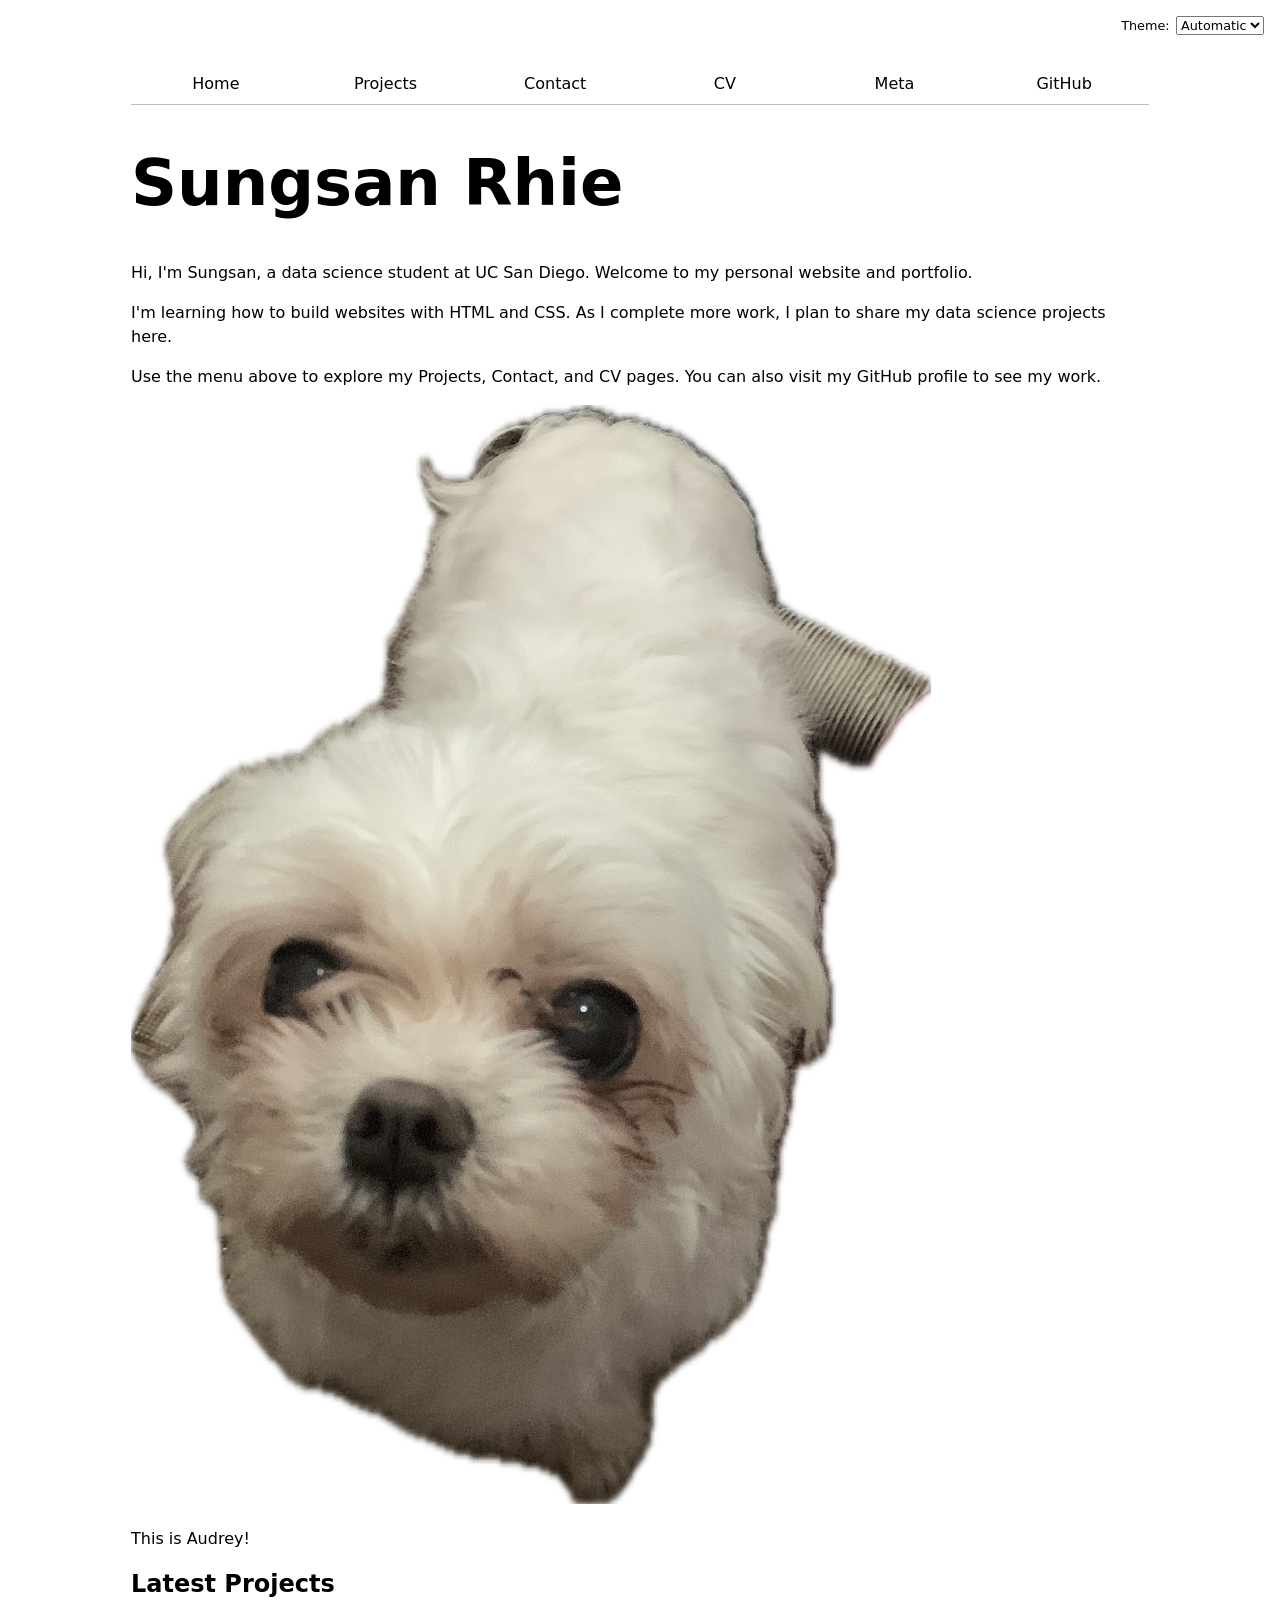
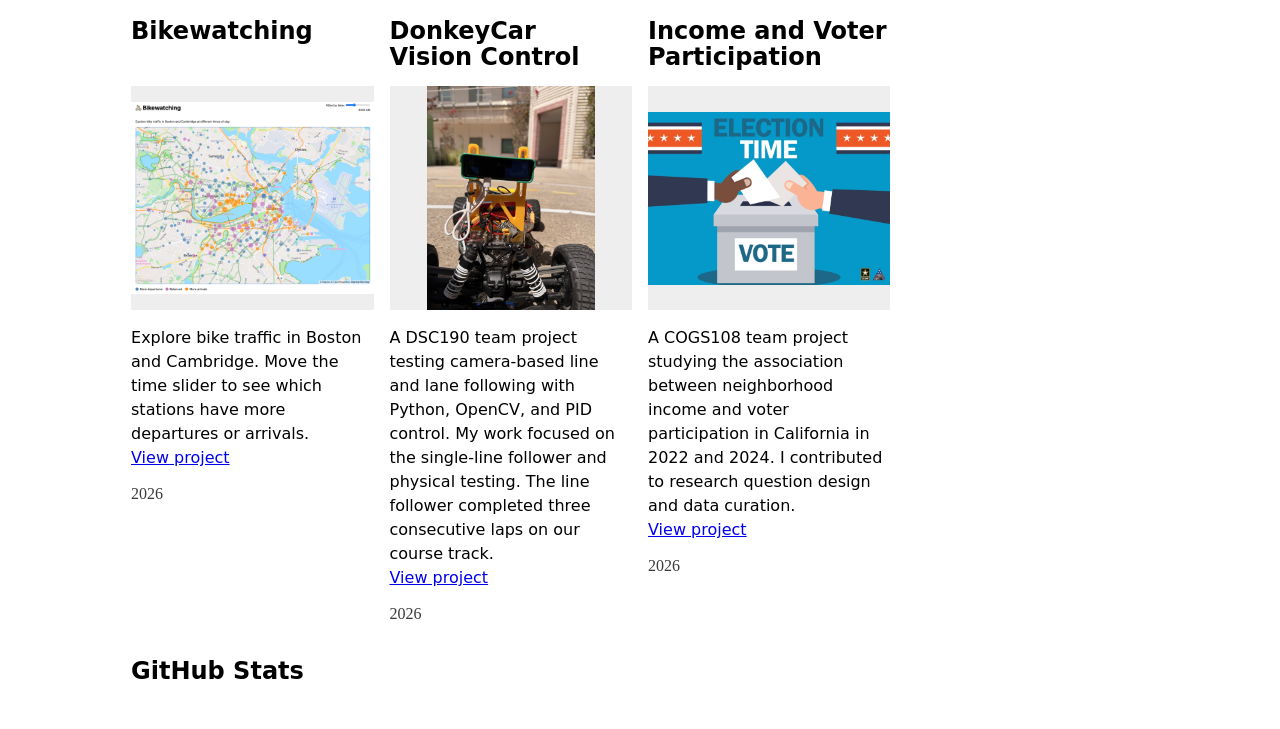
<file: index.html>
<!DOCTYPE html>
<html lang="en">
<head>
  <meta charset="UTF-8">
  <meta name="viewport" content="width=device-width, initial-scale=1.0">

  <title>Sungsan Rhie: personal site and portfolio</title>

  <link rel="stylesheet" href="style.css">

  <script type="module" src="./global.js"></script>
  <script type="module" src="./index.js"></script>
</head>
<body>
  <h1>Sungsan Rhie</h1>

  <p>
    Hi, I'm Sungsan, a data science student at UC San Diego.
    Welcome to my personal website and portfolio.
  </p>

  <p>
    I'm learning how to build websites with HTML and CSS.
    As I complete more work, I plan to share my data science projects here.
  </p>

  <p>
    Use the menu above to explore my Projects, Contact, and CV pages.
    You can also visit my GitHub profile to see my work.
  </p>

  <img src="images/Audrey.png" alt="A photo of Audrey">
  <p>This is Audrey!</p>

  <h2>Latest Projects</h2>
  <div class="projects"></div>

  <h2>GitHub Stats</h2>
  <div id="profile-stats"></div>
</body>
</html>
</file>
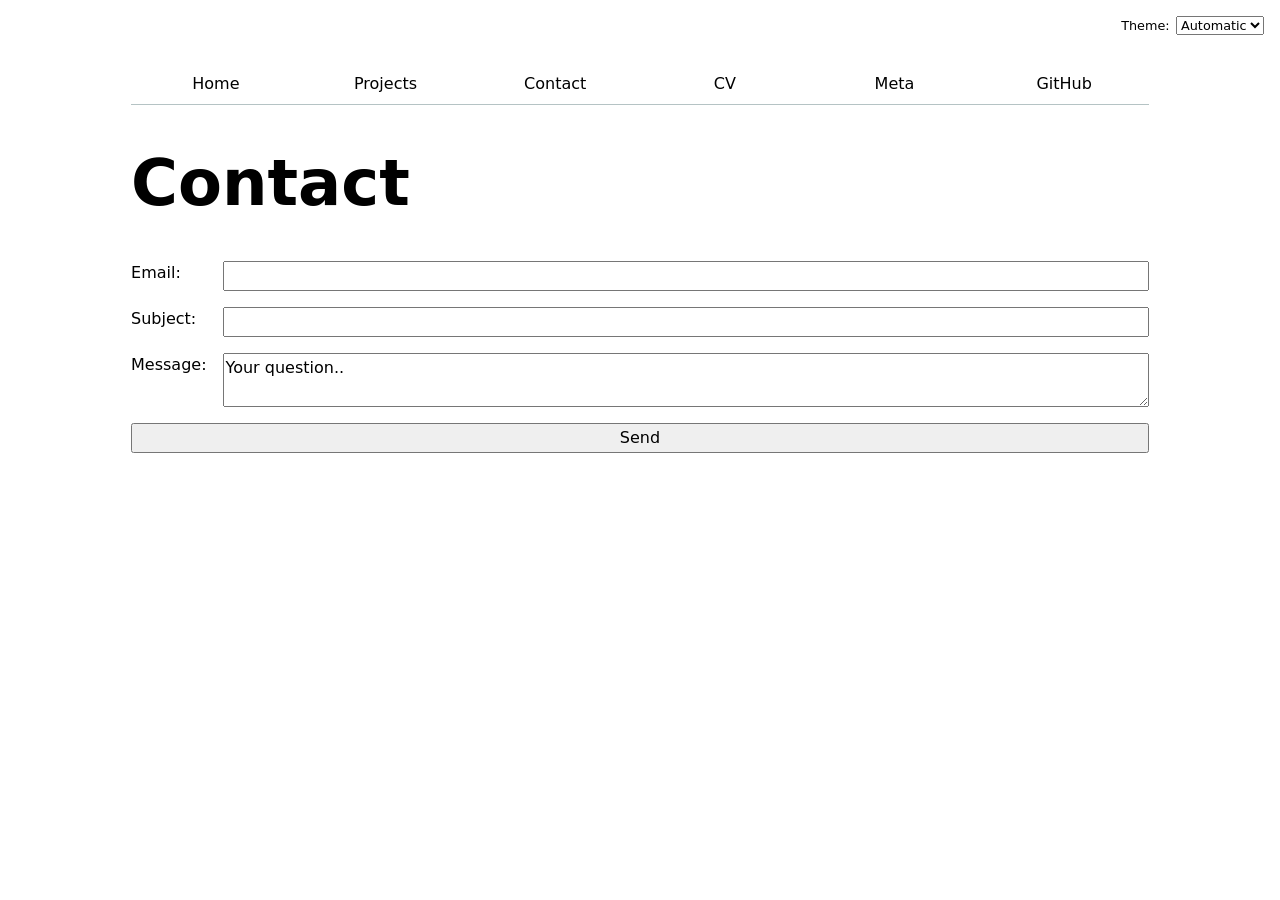
<file: contact/index.html>
<!DOCTYPE html>
<html lang="en">
<head>
    <meta charset="UTF-8">
    <meta name="viewport" content="width=device-width, initial-scale=1.0">
    <title>Contact | Sungsan Rhie</title>
    <link rel="stylesheet" href="../style.css">
    <script type="module" src="../global.js"></script>
</head>
<body>
    <h1>Contact</h1>

    <form action="mailto:srhie@ucsd.edu" method="POST" enctype="text/plain">
        <label>
            Email:
            <input type="email" name="email">
        </label>

        <label>
            Subject:
            <input name="subject">
        </label>

        <label>
            Message:
            <textarea name="body">Your question..</textarea>
        </label>

        <button>Send</button>
    </form>
</body>
</html>
</file>
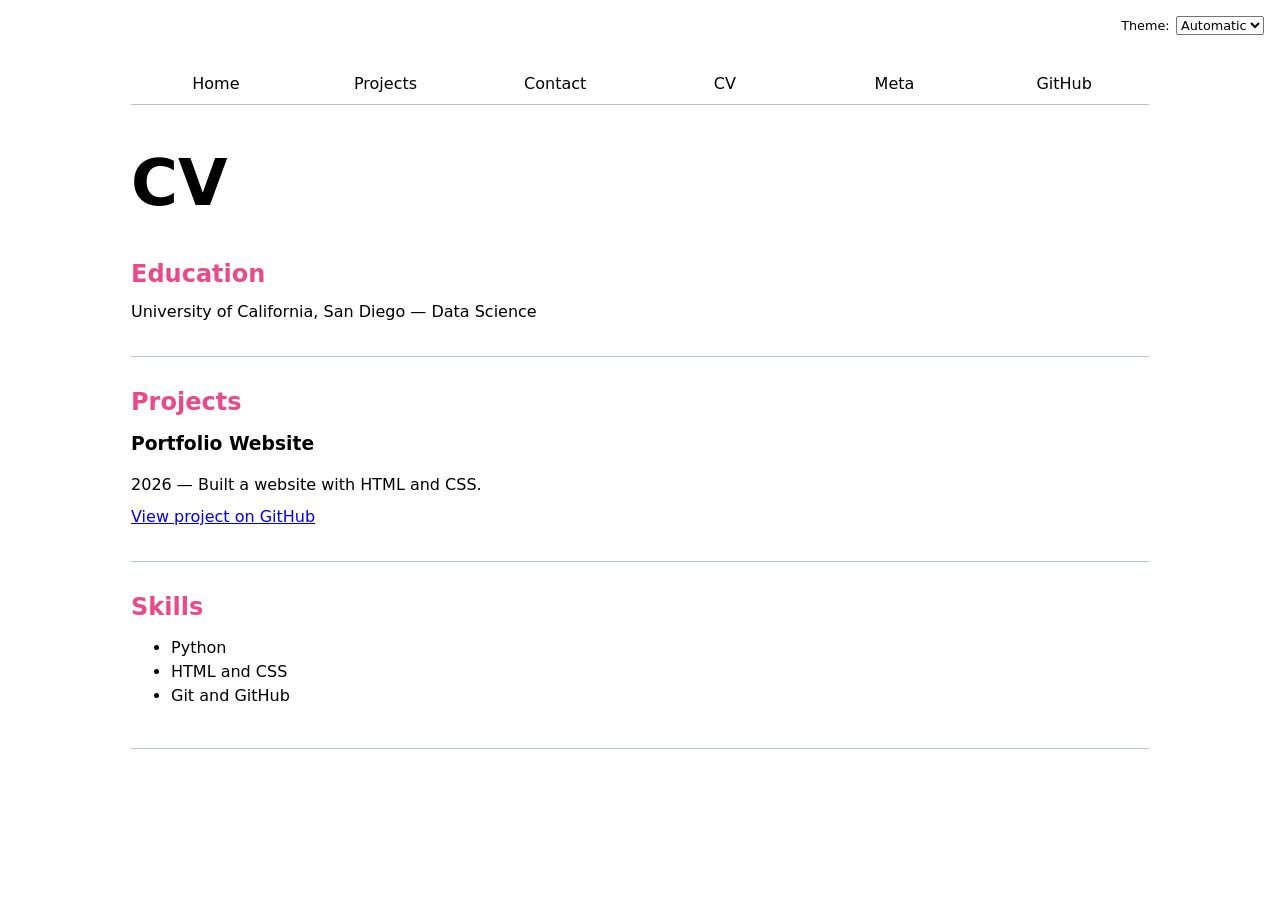
<file: cv/index.html>
<!DOCTYPE html>
<html lang="en">
<head>
    <meta charset="UTF-8">
    <meta name="viewport" content="width=device-width, initial-scale=1.0">
    <title>Sungsan Rhie | CV</title>
    <link rel="stylesheet" href="../style.css">
    <script type="module" src="../global.js"></script>
</head>
<body class="cv">
    <h1>CV</h1>

    <section>
        <h2>Education</h2>
        <p>University of California, San Diego — Data Science</p>
    </section>

    <section>
        <h2>Projects</h2>

        <article>
            <h3>Portfolio Website</h3>
            <p>
                <time datetime="2026">2026</time>
                — Built a website with HTML and CSS.
            </p>
            <p>
                <a href="https://github.com/srhie2/portfolio">
                    View project on GitHub
                </a>
            </p>
        </article>
    </section>

    <section>
        <h2>Skills</h2>

        <ul>
            <li>Python</li>
            <li>HTML and CSS</li>
            <li>Git and GitHub</li>
        </ul>
    </section>
</body>
</html>
</file>
<file: style.css>
html {
  --color-accent: oklch(65% 50% 0);
  --border-color: oklch(50% 10% 200 / 40%);

  accent-color: var(--color-accent);
  color-scheme: light dark;
  background-color: canvas;
  color: canvastext;
}

body {
  font: 100%/1.5 system-ui;

  max-width: 100ch;
  margin-inline: auto;
  padding: 3.5rem 1rem 1rem;
}

img {
  width: 800px;
  max-width: 100%;
  height: auto;
}

nav {
  display: flex;
  margin-bottom: 1em;
  border-bottom: 1px solid var(--border-color);
}

nav a {
  flex: 1;
  text-decoration: none;
  color: inherit;
  text-align: center;
  padding: 0.5em;
}

nav a.current {
  border-bottom: 0.4em solid var(--border-color);
  padding-bottom: 0.1em;
}

nav a:hover {
  border-bottom: 0.4em solid var(--color-accent);
  padding-bottom: 0.1em;
}

input,
textarea,
button,
select {
  font: inherit;
}

.color-scheme {
  position: absolute;
  top: 1rem;
  right: 1rem;

  display: flex;
  align-items: center;
  gap: 0.5em;
  font-size: 80%;
}

form {
  display: grid;
  grid-template-columns: auto 1fr;
  gap: 1em;
}

form label {
  display: grid;
  grid-template-columns: subgrid;
  grid-column: 1 / -1;
}

form button {
  grid-column: 1 / -1;
}

.projects {
  display: grid;
  grid-template-columns: repeat(auto-fill, minmax(15em, 1fr));
  gap: 1em;
}

.projects article {
  display: grid;
  grid-template-rows: subgrid;
  grid-row: span 3;
}

.projects h2 {
  margin: 0;
}

h1 {
  font-size: 400%;
}

h1,
h2,
h3,
h4,
h5,
h6 {
  line-height: 1.1;
  text-wrap: balance;
}

.cv section {
  margin-block: 2em;
  padding-bottom: 1.5em;
  border-bottom: 1px solid var(--border-color);
}

.cv h2 {
  color: var(--color-accent);
  margin-block: 0 0.5em;
}

.cv p {
  margin-block: 0.5em;
}

.projects img {
  display: block;
  width: 100%;
  height: 14rem;
  object-fit: contain;
  background-color: color-mix(in oklch, canvastext 5%, canvas 95%);
}

#profile-stats dl {
  display: grid;
  grid-template-columns: repeat(4, minmax(0, 1fr));
  gap: 0.5rem 1rem;
  text-align: center;
  margin-block: 1rem 2rem;
}

#profile-stats dt {
  grid-row: 1;
  font-size: 0.9rem;
}

#profile-stats dd {
  grid-row: 2;
  margin: 0;
  font-size: 2rem;
  font-weight: bold;
}

.project-details p {
  margin-block: 0 0.75rem;
}

.project-year {
  color: color-mix(in oklch, canvastext 65%, canvas 35%);
  font-family: Baskerville, serif;
  font-variant-numeric: oldstyle-nums;
}

#projects-pie-plot {
  display: block;
  width: 100%;
  max-width: 20em;
  margin-block: 2em;
  overflow: visible;
}

.legend {
  list-style: none;
  padding: 1rem;
  margin-block: 1rem 2rem;
  border: 1px solid var(--border-color);
  border-radius: 0.5rem;

  display: grid;
  grid-template-columns: repeat(auto-fit, minmax(9em, 1fr));
  gap: 1rem;
}

.legend-item {
  display: flex;
  align-items: center;
  gap: 0.5rem;
}

.swatch {
  display: inline-block;
  width: 1rem;
  height: 1rem;
  flex-shrink: 0;
  background-color: var(--color);
  border-radius: 0.2rem;
}

.chart-container {
  display: flex;
  align-items: center;
  gap: 2rem;
  flex-wrap: wrap;
}

.chart-container .legend {
  flex: 1;
  min-width: 15em;
}

.searchBar {
  display: block;
  width: 100%;
  box-sizing: border-box;
  padding: 0.75rem;
  margin-block: 1rem 2rem;
  border: 1px solid var(--border-color);
  border-radius: 0.5rem;
  background-color: canvas;
  color: canvastext;
}

#projects-pie-plot path {
  transition: opacity 300ms;
  cursor: pointer;
}

#projects-pie-plot:has(path:hover) path:not(:hover) {
  opacity: 0.5;
}

#projects-pie-plot path.selected {
  fill: #e6007e;
}

.legend-item.selected {
  --color: #e6007e !important;
}

.legend-item.selected .legend-button {
  font-weight: bold;
}

.legend-button {
  display: flex;
  align-items: center;
  gap: 0.5rem;
  padding: 0.25rem;
  border: none;
  border-radius: 0.25rem;
  background: transparent;
  color: inherit;
  cursor: pointer;
  text-align: left;
}

.legend-button:focus-visible {
  outline: 2px solid var(--color-accent);
  outline-offset: 3px;
}

#stats .stats {
  display: grid;
  grid-template-columns: auto 1fr;
  gap: 0.5rem 2rem;
  max-width: 30rem;
}

#stats dt {
  color: gray;
}

#stats dd {
  margin: 0;
  font-weight: bold;
}

#chart svg {
  display: block;
  width: 100%;
  height: auto;
}

#chart .gridlines line {
  stroke: gray;
  stroke-opacity: 0.2;
}

#chart .gridlines path {
  display: none;
}

dl.info {
  display: grid;
  grid-template-columns: auto 1fr;
  gap: 0.4rem 1rem;
  margin: 0;
  transition: opacity 200ms, visibility 200ms;
}

dl.info dt {
  color: gray;
}

dl.info dd {
  margin: 0;
}

.tooltip {
  position: fixed;
  background-color: canvas;
  color: canvastext;
  padding: 1rem;
  border: 1px solid gray;
  border-radius: 6px;
  box-shadow: 0 3px 10px rgb(0 0 0 / 20%);
  z-index: 10;
}

dl.info[hidden]:not(:hover, :focus-within) {
  opacity: 0;
  visibility: hidden;
}

#chart circle {
  transition: cx 200ms, cy 200ms, r 200ms, transform 200ms;
  transform-origin: center;
  transform-box: fill-box;

  @starting-style {
    r: 0;
  }
}

#chart circle:hover {
  transform: scale(1.5);
}

#chart circle.selected {
  fill: #ff6b6b;
}

#language-breakdown {
  display: grid;
  grid-template-columns: auto 1fr;
  gap: 0.5rem 2rem;
  max-width: 30rem;
}

#language-breakdown dt {
  font-weight: bold;
}

#language-breakdown dd {
  margin: 0;
}

.commit-filter {
  display: flex;
  align-items: baseline;
  flex-wrap: wrap;
  gap: 1rem;
  margin-block: 1.5rem;
}

#commit-progress {
  flex: 1;
  min-width: 150px;
}

#commit-cutoff-time {
  margin-left: auto;
}

#files {
  display: grid;
  grid-template-columns: minmax(0, 1fr) minmax(0, 4fr);
  gap: 1rem;
}

#files > div {
  grid-column: 1 / -1;
  display: grid;
  grid-template-columns: subgrid;
}

#files dt {
  grid-column: 1;
  overflow-wrap: anywhere;
}

#files dt small {
  display: block;
  font-size: 0.8em;
  opacity: 0.7;
}

#files dd {
  grid-column: 2;
  display: flex;
  flex-wrap: wrap;
  align-items: start;
  align-content: start;
  gap: 0.15em;
  padding-top: 0.6em;
  margin: 0;
}

#files .loc {
  width: 0.5em;
  aspect-ratio: 1;
  flex-shrink: 0;
  background: var(--color);
  border-radius: 50%;
}

#scrolly-1 {
  position: relative;
  display: flex;
  align-items: flex-start;
  gap: 2rem;
}

#scatter-story {
  flex: 1;
  min-width: 0;
}

#scatter-plot {
  flex: 2;
  min-width: 0;
  position: sticky;
  top: 1rem;
  height: 60vh;
}

#scatter-story .step {
  padding-block: 2rem;
  margin-bottom: 50vh;
  opacity: 0.4;
  transition: opacity 200ms;
}

#scatter-story .step.is-active {
  opacity: 1;
}
</file>
